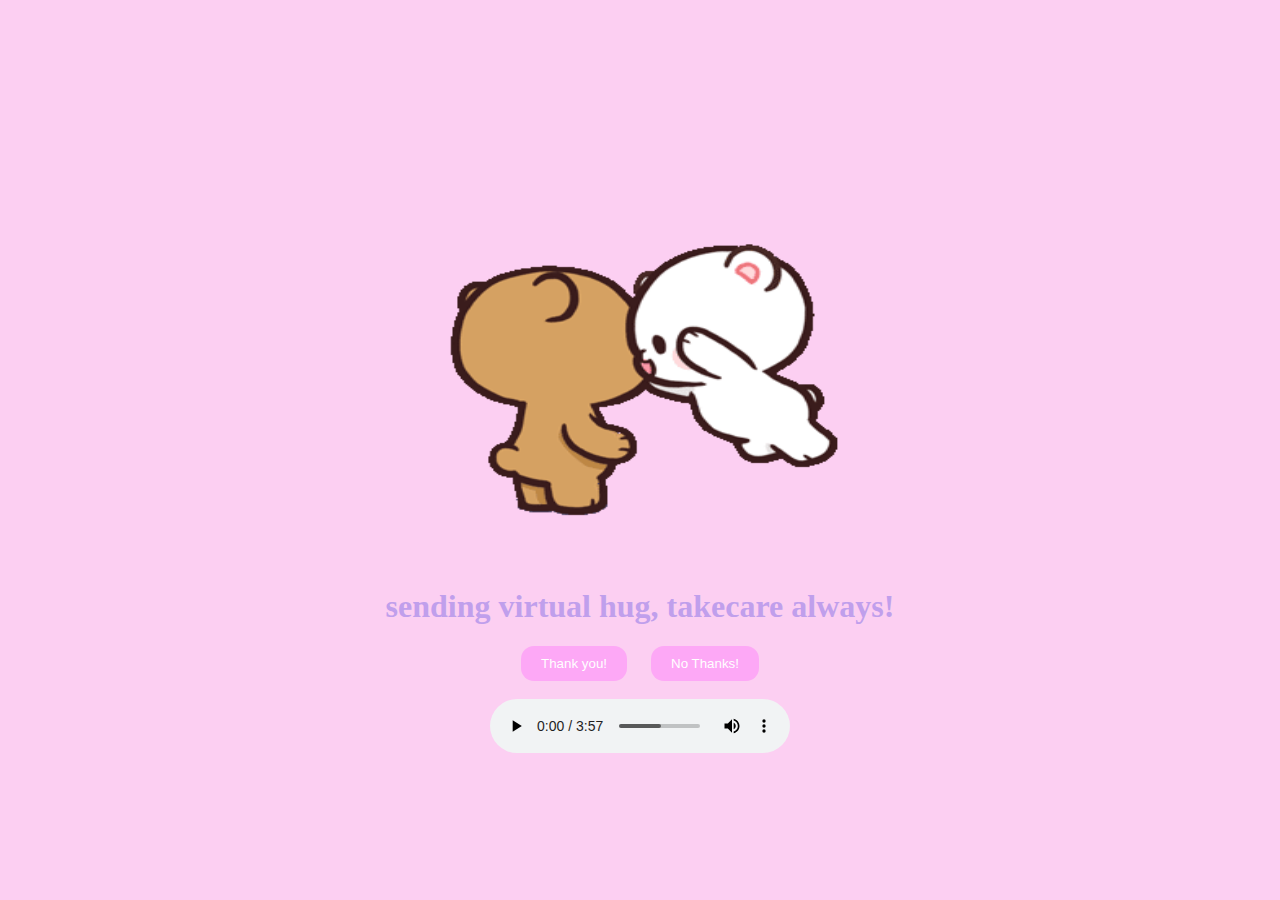
<file: index.html>
<html lang="en">
<head>
    <meta charset=UTF-8">
	<meta http-equiv="X-UA-Compatible" content="IE=edge">
    <link rel="shortcut icon" href="logo_cute.png">
    <meta name="viewport" content="width=device-width, initial-scale=1.0">
    <title>unolovesyou</title>
    <style>
        body {
    display: flex;
    justify-content: center;
    align-items: center;
    height: 100vh;
    margin: 0;
    background-color: #fccff2;
}

.container {
    text-align: center;
    position: relative;
}

img {
    height: 400px;
    width: 600px;
    margin-bottom: 20px;
    animation: glow-animation 1.5s infinite alternate, move-animation 5s infinite linear;
}

@keyframes glow-animation {
    from {
        filter: brightness(1);
    }
    to {
        filter: brightness(1.5);
    }
}

@keyframes move-animation {
    0% {
        transform: translateX(0) translateY(0);
    }
    25% {
        transform: translateX(20px) translateY(-20px);
    }
    50% {
        transform: translateX(0) translateY(-20px);
    }
    75% {
        transform: translateX(-20px) translateY(0);
    }
    100% {
        transform: translateX(0) translateY(0);
    }
}

.question {
    color: #c09fec;
}

.buttons {
    margin-top: 20px;
}

button {
    background-color: #fda8f6;
    color: rgb(255, 255, 255);
    border: none;
    padding: 10px 20px;
    border-radius: 13px;
    cursor: pointer;
    margin: 0 10px;
}

button:hover {
    background-color: #ff00aa;
}

.link-button {
    font-style: italic;
    display: inline-block;
    padding: 10px 10px;
    font-size: 30px;
    text-align: center;
    text-decoration: none;
    cursor: pointer;
    color: #faa6e8;
    background-color: transparent;
    border-radius: 5px;
    transition: background-color 0.3s ease;
}

.link-button:hover {
    background-color: #ff00aa;
    color: #ffffff;
}

    </style>
</head>
<body>
    <div class="container">
        <img src="hugs.gif" alt="gif">
        <h1 class="question">sending virtual hug, takecare always! </h1>
        <div class="buttons">
            <button class="yes-btn">Thank you!</button>
            <button class="no-btn">No Thanks!</button>
            <br>
            <br>
            
    
    <audio controls autoplay loop preload="auto">
      <source src="SINING.mp3" type="audio/mpeg">
      <source src="SINING.mp3" type="audio/mav">
      Your browser does not support the audio element.
    
    </audio>
    
    
    
        </div>
    </div>
    
    <script>
        const container = document.querySelector('.container');
        const question = document.querySelector('.question');
        const noBtn = document.querySelector('.no-btn');

        document.querySelector('.yes-btn').addEventListener('click', () => {
            question.innerHTML = '<a href="flower.html" class="link-button">u want flowers? (click)</a>';
        });

        noBtn.addEventListener('mouseover', () => {
            const containerRect = container.getBoundingClientRect();
            const noBtnRect = noBtn.getBoundingClientRect();
            const i = Math.random() * (containerRect.width - noBtnRect.width);
            const j = Math.random() * (containerRect.height - noBtnRect.height);
            noBtn.style.position = 'absolute';
            noBtn.style.left = i + 'px';
            noBtn.style.top = j + 'px';
        });
    </script>

    

</body></html>
</file>
